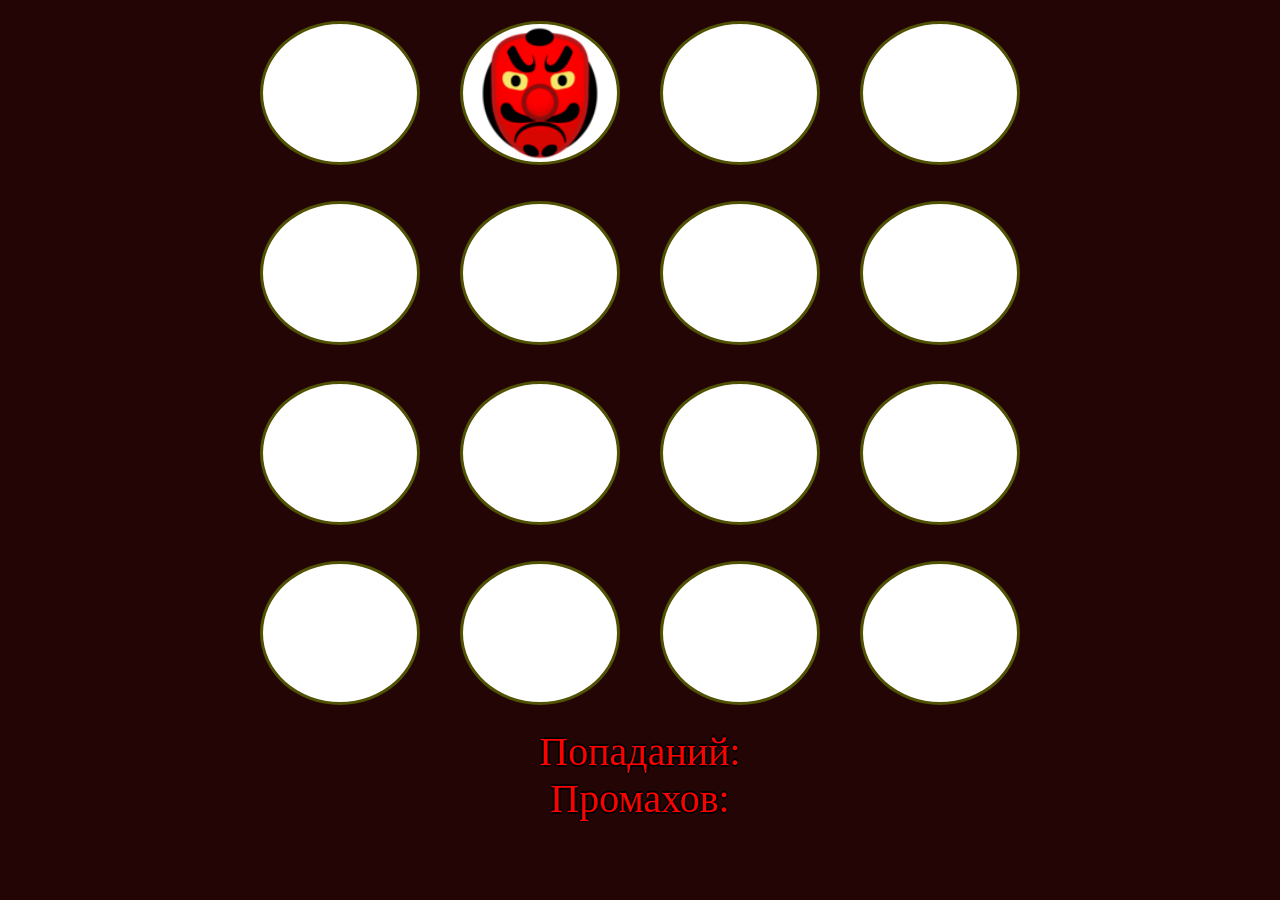
<file: index.html>
<!doctype html><html lang="en"><head><meta charset="UTF-8"><meta http-equiv="X-UA-Compatible" content="IE=edge"><meta name="viewport" content="width=device-width,initial-scale=1"><title>Whack a mole!</title><script defer="defer" src="main.js"></script><link href="main.css" rel="stylesheet"></head><body><div class="stats_container"><span class="stats hit">Попаданий:</span> <span class="stats miss">Промахов:</span></div></body></html>
</file>
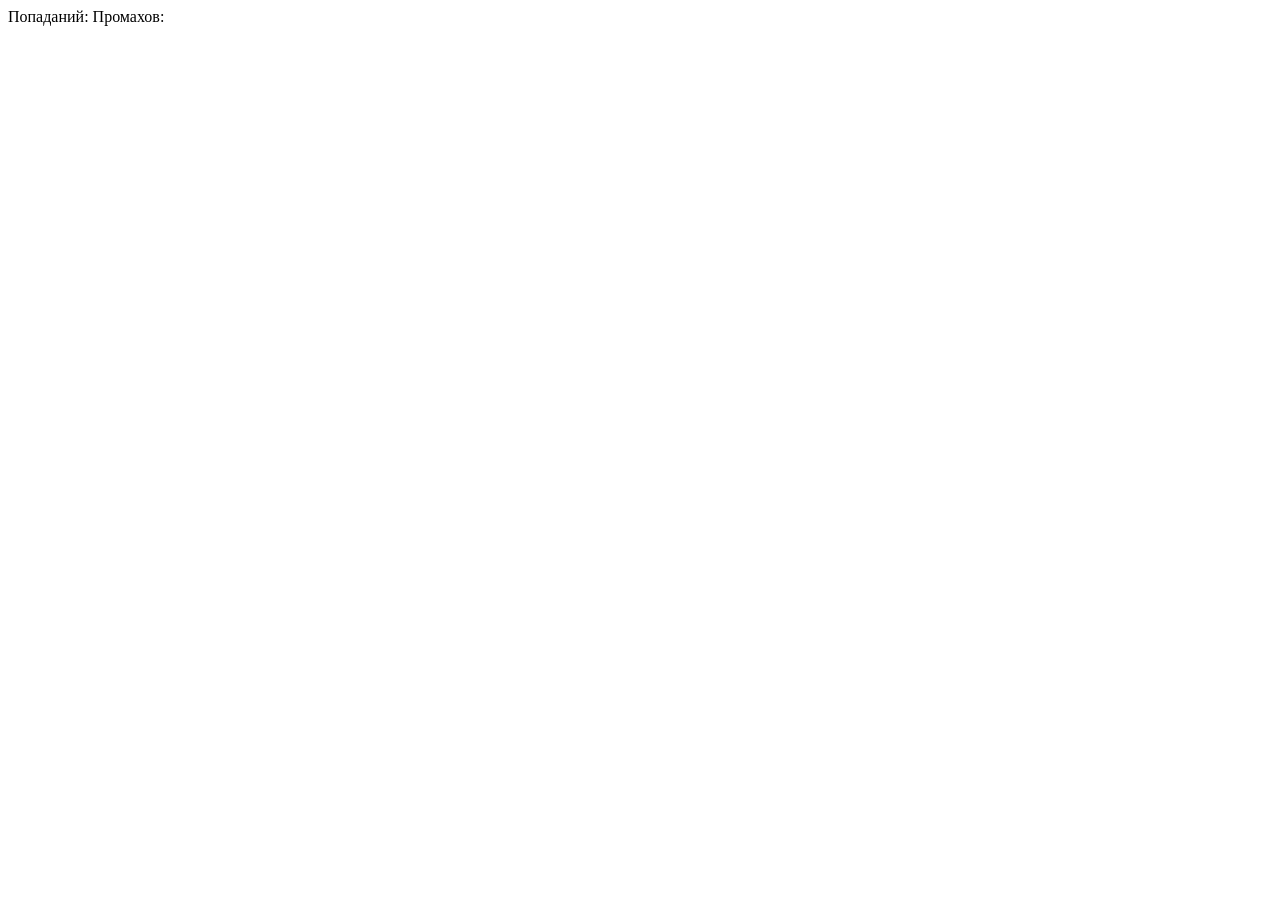
<file: src/index.html>
<!DOCTYPE html>
<html lang="en">
<head>
    <meta charset="UTF-8">
    <meta http-equiv="X-UA-Compatible" content="IE=edge">
    <meta name="viewport" content="width=device-width, initial-scale=1.0">
    <title>Whack a mole!</title>
</head>
<body>
    <div class="stats_container">
        <span class="stats hit">Попаданий:</span>
        <span class="stats miss">Промахов:</span>
    </div>
</body>
</html>
</file>
<file: main.css>
*{box-sizing:border-box;cursor:url(789fbbaf52a524538852.cur),default;overflow:hidden}body{background-color:#240505}.field{align-items:center;display:flex;flex-wrap:wrap;height:80vh;justify-content:center;margin:auto;width:800px}.cell{background:#fff;border:3px solid #505204;border-radius:50%;box-sizing:border-box;height:20%;margin:0 20px 10px;width:20%}.goblin{background-image:url(2dbd01ce16c0fa83cb67.png);background-position:50%;background-repeat:no-repeat;background-size:contain;height:100%;width:100%}.container{margin:0 auto;max-height:800px;max-width:800px}.stats_container{display:flex;flex-direction:column}.stats{color:red;font-size:40px;margin:0 auto;text-shadow:2px 0 #000,0 -2px #000,-2px 0 #000,0 2px #000}
</file>
